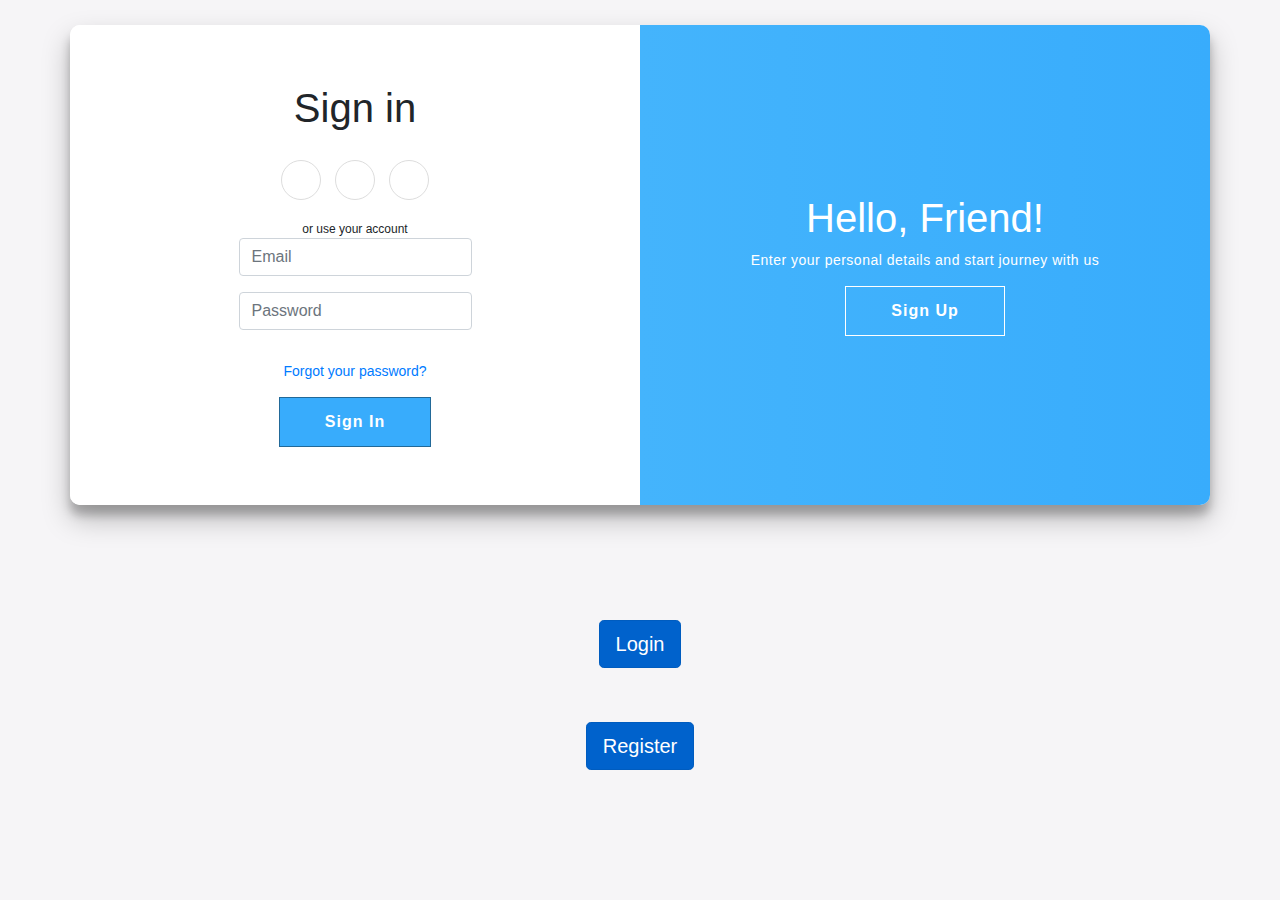
<file: home.html>
<!DOCTYPE html>
<html lang="en">
    <head>
        <meta charset="UTF-8">
        <meta name="viewport" content="width=device-width, initial-scale=1.0">
        <meta http-equiv="X-UA-Compatible" content="ie=edge">
        <title>Medicbot</title>
        <link rel="stylesheet" href="css/style.css">
        <link rel="stylesheet" href="css/login.css">
        <link rel="stylesheet" href="https://stackpath.bootstrapcdn.com/bootstrap/4.3.1/css/bootstrap.min.css">
    </head>
    <body style="background-color: #f6f5f7">

    <!--
        <nav class="header_options">
            <a class="navbar-brand" href="#">login to continue</a>
        </nav>
        -->

    <div class="container" id="container">
	<div class="form-container sign-up-container">
		<form method="POST" action="/register">
			<h1>Create Account</h1>
			<div class="social-container">
				<a href="#" class="social"><i class="fab fa-facebook-f"></i></a>
				<a href="#" class="social"><i class="fab fa-google-plus-g"></i></a>
				<a href="#" class="social"><i class="fab fa-linkedin-in"></i></a>
			</div>
			<span>or use your email for registration</span>
            <div class="form-group">
			<input name="username" type="username" placeholder="Name" class="form-control"  />
            </div>
            <div class="form-group">
			<input name="email" type="email" placeholder="Email" class="form-control"  />
            </div>
            <div class="form-group">
			<input name="password" type="password" placeholder="Password" class="form-control"  />
            </div>
            <div class="form-group">
			<input name="confirmPassword" type="password" placeholder="Confirm Password" class="form-control"  />
            </div>
			<button type="submit" >Sign Up</button>
		</form>
	</div>
	<div class="form-container sign-in-container">
		<form method="POST" action="/login">
			<h1>Sign in</h1>
			<div class="social-container">
				<a href="#" class="social"><i class="fab fa-facebook-f"></i></a>
				<a href="#" class="social"><i class="fab fa-google-plus-g"></i></a>
				<a href="#" class="social"><i class="fab fa-linkedin-in"></i></a>
			</div>
			<span>or use your account</span>
            <div class="form-group">
			<input name="email" type="email" placeholder="Email" class="form-control" />
            </div>
            <div class="form-group">
			<input name="password" type="password" placeholder="Password" class="form-control" />
            </div>
			<a href="#">Forgot your password?</a>
			<button  type="submit" >Sign In</button>
		</form>
	</div>
	<div class="overlay-container">
		<div class="overlay">
			<div class="overlay-panel overlay-left">
				<h1>Welcome Back!</h1>
				<p>To keep connected with us please login with your personal info</p>
				<button class="ghost" id="signIn">Sign In</button>
			</div>
			<div class="overlay-panel overlay-right">
				<h1>Hello, Friend!</h1>
				<p>Enter your personal details and start journey with us</p>
				<button class="ghost" id="signUp">Sign Up</button>
			</div>
		</div>
	</div>
    </div>

    <div style="margin-right: 500px; margin-top: 100px; margin-left: 100px; object-fit: contain">
    </div> 
        <div style=" text-align: center; margin-top: 100px;">
            <a class="btn btn-primary btn-lg active" href="/login">Login</a>
            </br></br>
            <a class="btn btn-primary btn-lg active" href="/register">Register</a>
        </div>
        
    
        <script src="https://code.jquery.com/jquery-3.3.1.slim.min.js"></script>
        <script src="js/login.js"></script>
        <script src="https://cdnjs.cloudflare.com/ajax/libs/popper.js/1.14.7/umd/popper.min.js"></script>
        <script src="https://stackpath.bootstrapcdn.com/bootstrap/4.3.1/js/bootstrap.min.js"></script>
    </body>
</html>
</file>
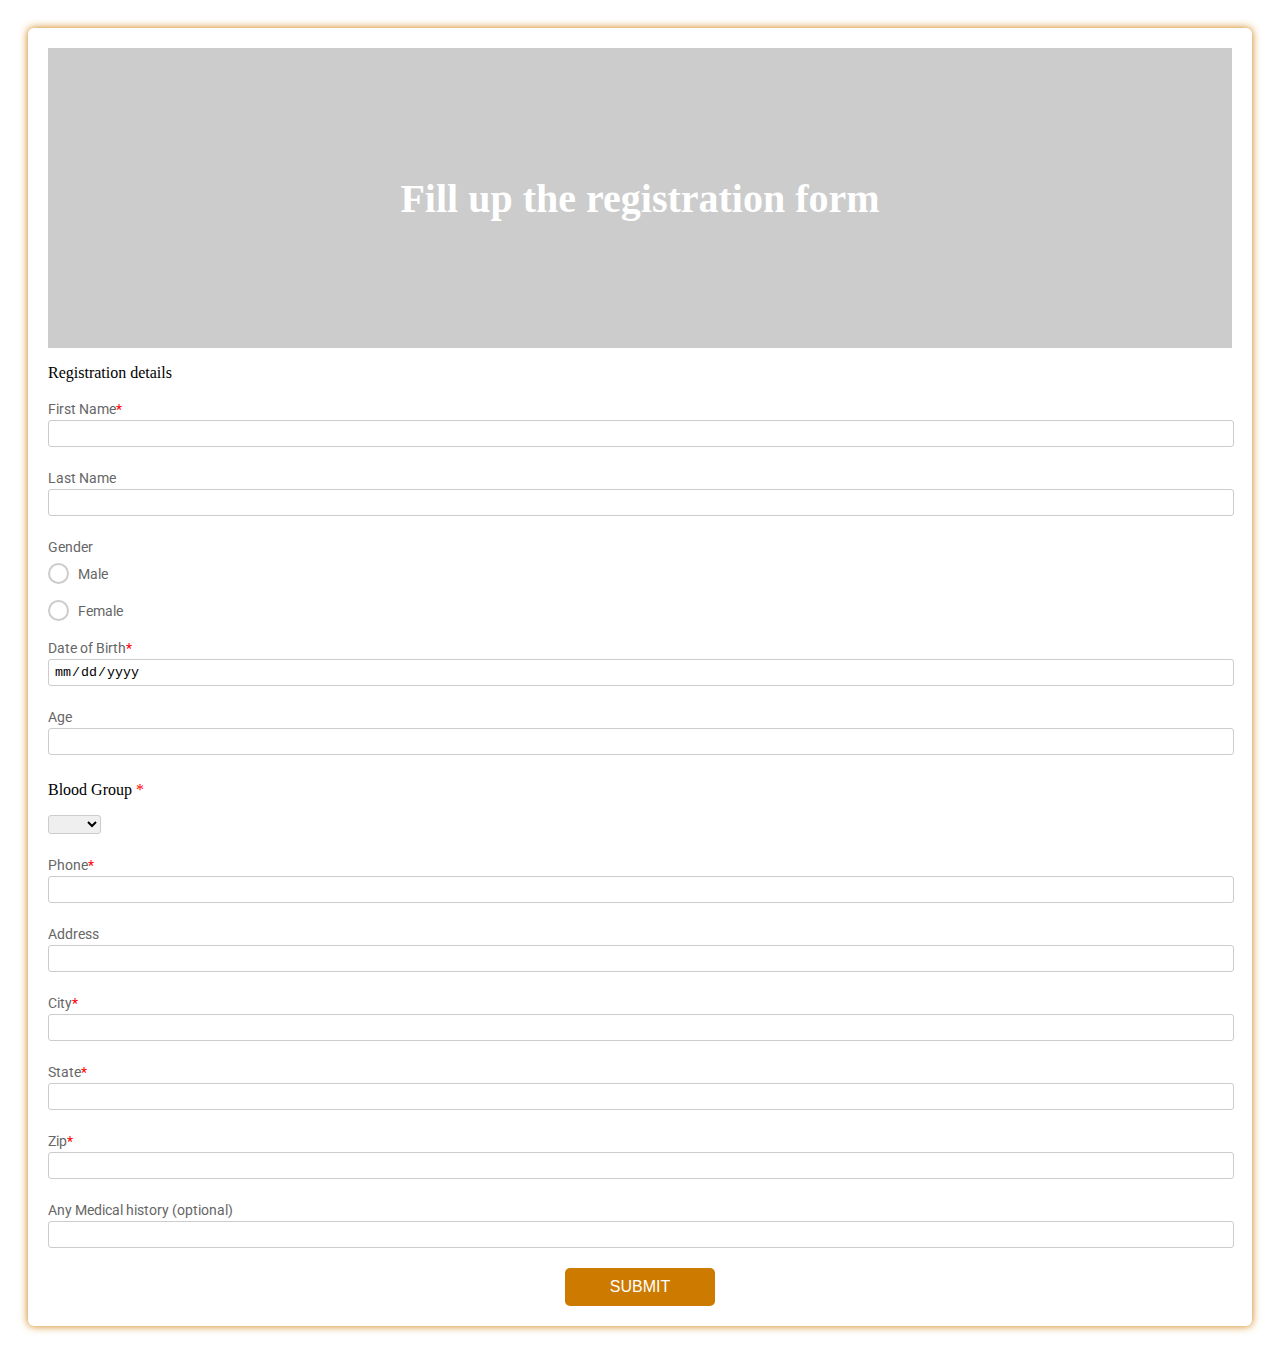
<file: register.html>
<!DOCTYPE html>
<html>

  <head>
    <title>Registration Form</title>
    <link href="https://fonts.googleapis.com/css?family=Roboto:300,400,500,700" rel="stylesheet">
    <link rel="stylesheet" href="https://use.fontawesome.com/releases/v5.5.0/css/all.css" integrity="sha384-B4dIYHKNBt8Bc12p+WXckhzcICo0wtJAoU8YZTY5qE0Id1GSseTk6S+L3BlXeVIU" crossorigin="anonymous">
    <link rel="stylesheet" href="css/patient_form.css">
    <script src="js/patient_form.js"></script>

  <body>

    <div class="testbox">
      <form action="/">
        <div class="banner">
          <h1>Fill up the registration form</h1>
        </div>



        <p>Registration details</p>
        <div class="item">
          <label for="name">First Name<span>*</span></label>
          <input id="name" type="text" name="name" required />
        </div>

        <div class="item">
          <label for="lname">Last Name</label>
          <input id="lname" type="text" name="lname" />
        </div>

        <div class="question">
          <label>Gender</label>
          <div class="question-answer">
            <div>
              <input type="radio" value="none" id="radio_1" name="gender" />
              <label for="radio_1" class="radio"><span>Male</span></label>
            </div>
            <div>
              <input type="radio" value="none" id="radio_2" name="gender" />
              <label for="radio_2" class="radio"><span>Female</span></label>
            </div>
          </div>
        </div>

        <div class="item">
          <label asp-for="DOB">Date of Birth<span>*</span></label>
          <input type="date" asp-for="DOB" asp-format="{0:yyyy-MM-dd}" id="DOB" name="DOB" required />
          <i class="fas fa-calendar-alt"></i>
        </div>
        <div class="item">
          <label for="Age">Age</label>
          <input asp-for="Age" id="age" name="age" type="text" readonly />
        </div>

        <div class="item">
          <p>Blood Group <span>*</span></p>
          <select>
            <option selected value="" disabled></option>
            <option value="ap">A+</option>
            <option value="an">A-</option>
            <option value="bp">B+</option>
            <option value="bn">B-</option>
            <option value="op">O+</option>
            <option value="on">O-</option>
            <option value="abp">AB+</option>
            <option value="abn">AB-</option>
            <option value="ot">other</option>
          </select>
        </div>

        <div class="item">
          <label for="phone">Phone<span>*</span></label>
          <input id="phone" type="number" name="phone" required />
        </div>

        

        <div class="item">
          <label for="address">Address</label>
          <input id="address" type="text" name="address" />
        </div>

        <div class="item">
          <label for="city">City<span>*</span></label>
          <input id="city" type="text" name="city" required />
        </div>
        <div class="item">
          <label for="state">State<span>*</span></label>
          <input id="state" type="text" name="state" required />
        </div>
        <div class="item">
          <label for="zip">Zip<span>*</span></label>
          <input id="zip" type="text" name="zip" required />
        </div>

        <div class="item">
          <label for="hist">Any Medical history (optional)</label>
          <input id="hist" type="text" name="hist" />
        </div>

        <div class="btn-block">
          <button type="submit" href="/">SUBMIT</button>
        </div>
      </form>
    </div>
  </body>
</html>
</file>
<file: css/style.css>
html {
    padding: 0;
}
body {
    background-color: #092546;
    margin: 0;
    padding: 0;
    color: white;
    place-items: center;
    font-family: 'Lucida Sans', 'Lucida Sans Regular', 'Lucida Grande', 'Lucida Sans Unicode', Geneva, Verdana, sans-serif;
}
#header {
    width: 100%;
    height: 100%;
    background-color: antiquewhite;
}
</file>
<file: css/login.css>
h1 {
	font-weight: bold;
	margin: 0;
}

h2 {
	text-align: center;
}

p {
	font-size: 14px;
	font-weight: 100;
	line-height: 20px;
	letter-spacing: 0.5px;
	margin: 20px 0 30px;
}

span {
	font-size: 12px;
}

a {
	color: #333;
	font-size: 14px;
	text-decoration: none;
	margin: 15px 0;
}

button {
	border-radius: 20px;
	border: 1px solid #226998;
	background-color: #38acfc;
	color: #FFFFFF;
	font-size: 12px;
	font-weight: bold;
	padding: 12px 45px;
	letter-spacing: 1px;
	text-transform: uppercase;
	transition: transform 80ms ease-in;
}

button:active {
	transform: scale(0.95);
}

button:focus {
	outline: none;
}

button.ghost {
	background-color: transparent;
	border-color: #FFFFFF;
}

form {
	background-color: #FFFFFF;
	display: flex;
	align-items: center;
	justify-content: center;
	flex-direction: column;
	padding: 0 50px;
	height: 100%;
	text-align: center;
}

input {
	background-color: #eee;
	border: none;
	padding: 12px 15px;
	margin: 8px 0;
	width: 100%;
}

.container {
	background-color: #fff;
	border-radius: 10px;
  	box-shadow: 0 14px 28px rgba(0,0,0,0.25), 
			0 10px 10px rgba(0,0,0,0.22);
	position: relative;
	overflow: hidden;
	width: 768px;
	max-width: 100%;
	min-height: 480px;
	margin-top:25px;
}

.form-container {
	position: absolute;
	top: 0;
	height: 100%;
	transition: all 0.6s ease-in-out;
}

.sign-in-container {
	left: 0;
	width: 50%;
	z-index: 2;
}

.container.right-panel-active .sign-in-container {
	transform: translateX(100%);
}

.sign-up-container {
	left: 0;
	width: 50%;
	opacity: 0;
	z-index: 1;
}

.container.right-panel-active .sign-up-container {
	transform: translateX(100%);
	opacity: 1;
	z-index: 5;
	animation: show 0.6s;
}

@keyframes show {
	0%, 49.99% {
		opacity: 0;
		z-index: 1;
	}
	
	50%, 100% {
		opacity: 1;
		z-index: 5;
	}
}

.overlay-container {
	position: absolute;
	top: 0;
	left: 50%;
	width: 50%;
	height: 100%;
	overflow: hidden;
	transition: transform 0.6s ease-in-out;
	z-index: 100;
}

.container.right-panel-active .overlay-container{
	transform: translateX(-100%);
}

.overlay {
	background: #38acfc;
	background: -webkit-linear-gradient(to right, #50bcfc, #38acfc);
	background: linear-gradient(to right, #50bcfc, #38acfc);
	background-repeat: no-repeat;
	background-size: cover;
	background-position: 0 0;
	color: #FFFFFF;
	position: relative;
	left: -100%;
	height: 100%;
	width: 200%;
  	transform: translateX(0);
	transition: transform 0.6s ease-in-out;
}

.container.right-panel-active .overlay {
  	transform: translateX(50%);
}

.overlay-panel {
	position: absolute;
	display: flex;
	align-items: center;
	justify-content: center;
	flex-direction: column;
	padding: 0 40px;
	text-align: center;
	top: 0;
	height: 100%;
	width: 50%;
	transform: translateX(0);
	transition: transform 0.6s ease-in-out;
}

.overlay-left {
	transform: translateX(-20%);
}

.container.right-panel-active .overlay-left {
	transform: translateX(0);
}

.overlay-right {
	right: 0;
	transform: translateX(0);
}

.container.right-panel-active .overlay-right {
	transform: translateX(20%);
}

.social-container {
	margin: 20px 0;
}

.social-container a {
	border: 1px solid #DDDDDD;
	border-radius: 50%;
	display: inline-flex;
	justify-content: center;
	align-items: center;
	margin: 0 5px;
	height: 40px;
	width: 40px;
}

footer {
    background-color: #222;
    color: #fff;
    font-size: 14px;
    bottom: 0;
    position: fixed;
    left: 0;
    right: 0;
    text-align: center;
    z-index: 999;
}

footer p {
    margin: 10px 0;
}

footer i {
    color: red;
}

footer a {
    color: #3c97bf;
    text-decoration: none;
}
</file>
<file: css/patient_form.css>
label {
    padding: 0;
    margin: 0;
    outline: none;
    font-family: Roboto, Arial, sans-serif;
    font-size: 14px;
    color: #666;
    line-height: 22px;
  }

  h1 {
    position: absolute;
    margin: 0;
    font-size: 40px;
    color: #fff;
    z-index: 2;
    line-height: 83px;
  }

  .testbox {
    display: flex;
    justify-content: center;
    align-items: center;
    height: inherit;
    padding: 20px;
  }

  form {
    width: 100%;
    padding: 20px;
    border-radius: 6px;
    background: #fff;
    box-shadow: 0 0 8px #cc7a00;
  }

  .banner {
    position: relative;
    height: 300px;
    background-image: url("");
    background-size: cover;
    display: flex;
    justify-content: center;
    align-items: center;
    text-align: center;
  }

  .banner::after {
    content: "";
    background-color: rgba(0, 0, 0, 0.2);
    position: absolute;
    width: 100%;
    height: 100%;
  }

  input,
  select,
  textarea {
    margin-bottom: 10px;
    border: 1px solid #ccc;
    border-radius: 3px;
  }

  input {
    width: calc(100% - 10px);
    padding: 5px;
  }

  input[type="date"] {
    padding: 4px 5px;
  }

  textarea {
    width: calc(100% - 12px);
    padding: 5px;
  }

  .item:hover p,
  .item:hover i,
  .question:hover p,
  .question label:hover,
  input:hover::placeholder {
    color: #cc7a00;
  }

  .item input:hover,
  .item select:hover,
  .item textarea:hover {
    border: 1px solid transparent;
    box-shadow: 0 0 3px 0 #cc7a00;
    color: #cc7a00;
  }

  .item {
    position: relative;
    margin: 10px 0;
  }

  .item span {
    color: red;
  }

  input[type="date"]::-webkit-inner-spin-button {
    display: none;
  }

  .item i,
  input[type="date"]::-webkit-calendar-picker-indicator {
    position: absolute;
    font-size: 20px;
    color: #cc7a00;
  }

  .item i {
    right: 1%;
    top: 30px;
    z-index: 1;
  }

  [type="date"]::-webkit-calendar-picker-indicator {
    right: 1%;
    z-index: 2;
    opacity: 0;
    cursor: pointer;
  }

  input[type=radio],
  input[type=checkbox] {
    display: none;
  }

  label.radio {
    position: relative;
    display: inline-block;
    margin: 5px 20px 15px 0;
    cursor: pointer;
  }

  .question span {
    margin-left: 30px;
  }

  .question-answer label {
    display: block;
  }

  label.radio:before {
    content: "";
    position: absolute;
    left: 0;
    width: 17px;
    height: 17px;
    border-radius: 50%;
    border: 2px solid #ccc;
  }

  input[type=radio]:checked+label:before,
  label.radio:hover:before {
    border: 2px solid #cc7a00;
  }

  label.radio:after {
    content: "";
    position: absolute;
    top: 6px;
    left: 5px;
    width: 8px;
    height: 4px;
    border: 3px solid #cc7a00;
    border-top: none;
    border-right: none;
    transform: rotate(-45deg);
    opacity: 0;
  }

  input[type=radio]:checked+label:after {
    opacity: 1;
  }

  .btn-block {
    margin-top: 10px;
    text-align: center;
  }

  button {
    width: 150px;
    padding: 10px;
    border: none;
    border-radius: 5px;
    background: #cc7a00;
    font-size: 16px;
    color: #fff;
    cursor: pointer;
  }

  button:hover {
    background: #ff9800;
  }

  @media (min-width: 568px) {

    .name-item,
    .city-item {
      display: flex;
      flex-wrap: wrap;
      justify-content: space-between;
    }

    .name-item input,
    .name-item div {
      width: calc(50% - 20px);
    }

    .name-item div input {
      width: 97%;
    }

    .name-item div label {
      display: block;
      padding-bottom: 5px;
    }
  }
</file>
